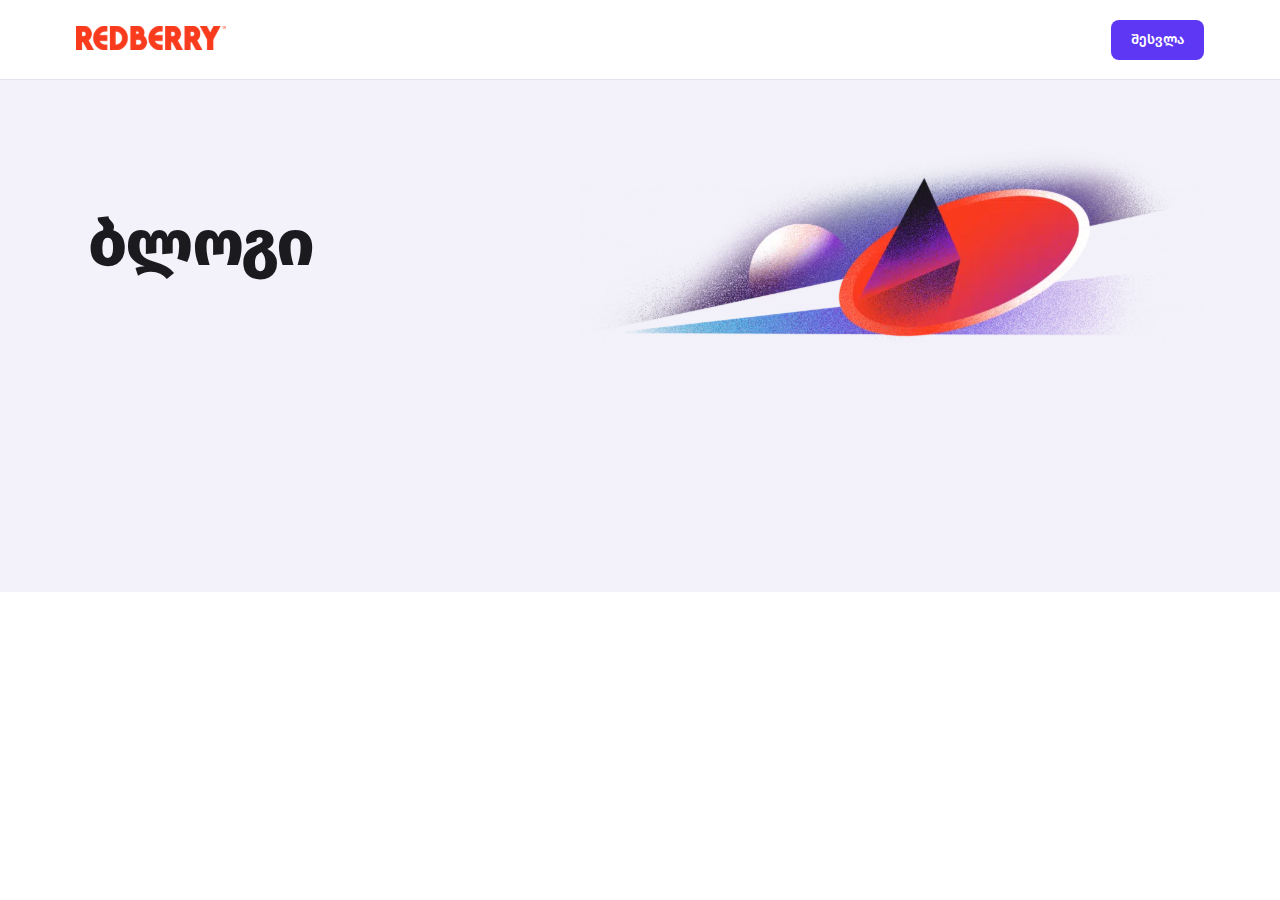
<file: index.html>
<!DOCTYPE html>
<html lang="en">
  <head>
    <meta charset="UTF-8" />
    <meta name="viewport" content="width=device-width, initial-scale=1.0" />
    <title>Bootcamp Blog</title>
    <link rel="stylesheet" href="./common.css" />
    <link rel="stylesheet" href="./index.css" />
  </head>
  <body>
    <div class="modal">
      <form class="login">
        <img class="closeBtn" src="./assets/images/cross.svg" alt="" />
        <h2>შესვლა</h2>
        <label for="email">ელ-ფოსტა</label>
        <input
          name="email"
          id="email"
          type="email"
          placeholder="Example@redberry.ge"
          required
        />
        <span id="warningMessage"
          ><img class="warning" src="./assets/images/info-circle.svg" alt="" />
          ელ-ფოსტა არ მოიძებნა</span
        >
        <button type="submit">შესვლა</button>
      </form>
    </div>

    <div class="container">
      <header>
        <a href="./index.html"
          ><img src="./assets/images/LOGO-02 3.svg" alt="Redberry Logo"
        /></a>
        <button id="loginBtn">შესვლა</button>
      </header>
      <section class="under-header">
        <span>ბლოგი</span>
        <img src="./assets/images/Blog-1024x355 1.svg" alt="blog background" />
      </section>
      <section class="categories">
        <ul class="categoriesList"></ul>
      </section>
      <main id="blogsArea"></main>
    </div>
    <script src="./Login/login-validation.js"></script>
    <script src="./filter_blogs.js"></script>
    <script src="./main.js"></script>
  </body>
</html>
</file>
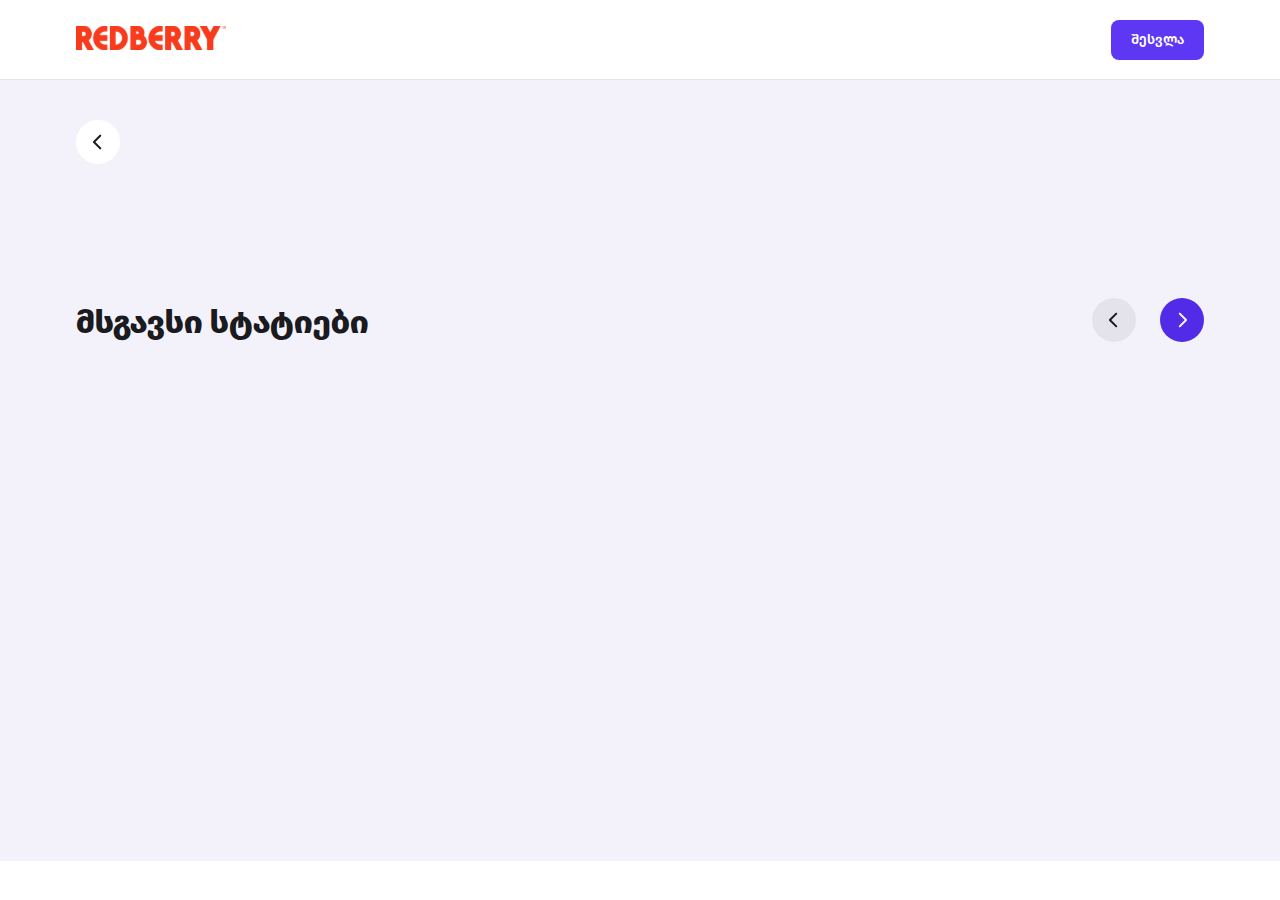
<file: Blog/blog.html>
<!DOCTYPE html>
<html lang="en">
  <head>
    <meta charset="UTF-8" />
    <meta name="viewport" content="width=device-width, initial-scale=1.0" />
    <title>Blog Title</title>
    <link rel="stylesheet" href="../common.css" />
    <link rel="stylesheet" href="./blog.css" />
  </head>
  <body>
    <div class="modal">
      <form class="login">
        <img class="closeBtn" src="../assets/images/cross.svg" alt="" />
        <h2>შესვლა</h2>
        <label for="email">ელ-ფოსტა</label>
        <input
          name="email"
          id="email"
          type="email"
          placeholder="Example@redberry.ge"
        />
        <span id="warningMessage"
          ><img class="warning" src="../assets/images/info-circle.svg" alt="" />
          ელ-ფოსტა არ მოიძებნა</span
        >
        <button>შესვლა</button>
      </form>
    </div>
    <div class="container">
      <header>
        <a href="../index.html"
          ><img src="../assets/images/LOGO-02 3.svg" alt="Redberry Logo"
        /></a>
        <button id="loginBtn">შესვლა</button>
      </header>
      <main>
        <a href="../index.html"
          ><img class="back-btn" src="../assets/images/Arrow-back.png" alt=""
        /></a>
      </main>
      <section class="blog-slider">
        <div class="slider-head">
          <h2>მსგავსი სტატიები</h2>
          <div class="btns">
            <button id="sliderBackBtn">
              <img src="../assets/images/Arrow-back-grey.svg" alt="" />
            </button>
            <button id="sliderForwardBtn">
              <img src="../assets/images/Arrow-forward-blue.svg" alt="" />
            </button>
          </div>
        </div>
        <div class="blogs-container"></div>
      </section>
    </div>
    <script src="./blog.js"></script>
    <script src="../Login/login-validation.js"></script>
  </body>
</html>
</file>
<file: common.css>
@font-face {
  font-family: "FiraGo";
  src: url(./assets/font/Download_Folder_FiraGO_1001/Fonts/FiraGO_TTF_1001/Roman/FiraGO-ExtraBold.ttf)
    format("truetype");
  font-weight: 800;
}

@font-face {
  font-family: "FiraGo";
  src: url(./assets/font/Download_Folder_FiraGO_1001/Fonts/FiraGO_TTF_1001/Roman/FiraGO-Medium.ttf)
    format("truetype");
  font-weight: 500;
}

@font-face {
  font-family: "FiraGo";
  src: url(./assets/font/Download_Folder_FiraGO_1001/Fonts/FiraGO_TTF_1001/Roman/FiraGO-Regular.ttf)
    format("truetype");
  font-weight: 400;
}

* {
  margin: 0;
  padding: 0;
  box-sizing: border-box;
  font-family: "FiraGo";
}

.container {
  height: 100%;
  width: 100%;
  background-color: #f3f2fa;
}

header {
  background-color: #fff;
  padding-inline: 76px;
  height: 80px;
  display: flex;
  align-items: center;
  justify-content: space-between;
  border-bottom: 1px solid #e4e3eb;
  position: fixed;
  z-index: 1000;
  top: 0;
  left: 0;
  width: 100%;
}

header button {
  cursor: pointer;
  outline: none;
  border: none;
  background-color: #5d37f3;
  padding: 10px 20px;
  border-radius: 8px;
  color: #fff;
  font-size: 14px;
  font-weight: 500;
  line-height: 20px;
}

.modal {
  display: none;
  position: fixed;
  z-index: 1;
  left: 0;
  top: 0;
  width: 100%;
  height: 100%;
  overflow: auto;
  background-color: #1a1a1f;
  background-color: #1a1a1f24;
}

.login {
  padding: 20px 20px 40px 20px;
  position: absolute;
  background-color: white;
  border-radius: 12px;
  width: 480px;
  height: 300px;
  display: flex;
  flex-direction: column;
  align-items: center;
  justify-content: flex-end;
  left: 50%;
  top: 50%;
  transform: translate(-50%, -50%);
}

.closeBtn {
  position: absolute;
  right: 20px;
  top: 20px;
  cursor: pointer;
}

.login h2 {
  color: #1a1a1f;
  text-align: center;
  font-size: 24px;
  font-style: normal;
  font-weight: 700;
  line-height: 32px; /* 133.333% */
  margin-bottom: 24px;
}
.login label {
  color: #1a1a1f;
  font-size: 14px;
  font-style: normal;
  font-weight: 500;
  line-height: 20px; /* 142.857% */
  margin-bottom: 8px;
  align-self: flex-start;
}

#email {
  outline: none;
  width: 100%;
  padding: 12px 16px;
  margin-bottom: 24px;
  border-radius: 12px;
  border: 1.5px solid #5d37f3;
  background: #f7f7ff;
  color: #1a1a1f;
  font-size: 14px;
  font-style: normal;
  font-weight: 400;
  line-height: 20px; /* 142.857% */
}

.login span {
  display: flex;
  gap: 8px;
  align-items: center;
  color: #ea1919;
  font-size: 12px;
  font-style: normal;
  font-weight: 400;
  line-height: 20px; /* 166.667% */
  margin-bottom: 24px;
  align-self: flex-start;
  display: none;
}

.login button {
  cursor: pointer;
  width: 100%;
  border: none;
  outline: none;
  border-radius: 8px;
  background: #5d37f3;
  padding: 10px 20px;
  color: #fff;
  font-size: 14px;
  font-style: normal;
  font-weight: 500;
  line-height: 20px; /* 142.857% */
}

/*------------------------Add Blog Modal Style---------------------------*/

.add_blog_modal {
  padding: 20px 20px 40px 20px;
  position: absolute;
  background-color: white;
  width: 480px;
  height: 300px;
  display: flex;
  flex-direction: column;
  align-items: center;
  justify-content: flex-end;
  left: 50%;
  top: 50%;
  transform: translate(-50%, -50%);
}

.add_blog_modal_closeBtn {
  position: absolute;
  right: 20px;
  top: 20px;
  cursor: pointer;
}

.add_blog_modal_Ok {
  cursor: pointer;
  width: 100%;
  border: none;
  outline: none;
  border-radius: 8px;
  background: #5d37f3;
  padding: 10px 20px;
  color: #fff;
  font-size: 14px;
  font-style: normal;
  font-weight: 500;
  line-height: 20px; /* 142.857% */
}

/*------------------------Add Blog Modal Style---------------------------*/
</file>
<file: index.css>
body {
  width: 100vw;
  overflow-x: hidden;
}

.under-header {
  padding: 144px 76px 64px 89px;
  display: flex;
  align-items: center;
  justify-content: space-between;
}

.under-header span {
  color: #1a1a1f;
  font-size: 64px;
  font-style: normal;
  font-weight: 700;
  line-height: 72px;
}

.categories {
  padding: 54px 25%;
  display: flex;
  align-items: center;
  justify-content: center;
}

.categoriesList {
  display: flex;
  gap: 24px;
  overflow: auto;
  white-space: nowrap;
  padding-bottom: 10px;
}

::-webkit-scrollbar {
  width: 10px;
}

::-webkit-scrollbar-track {
  background: #f1f1f1;
}

::-webkit-scrollbar-thumb {
  background: rgb(226, 226, 236);
  border-radius: 10px;
}

::-webkit-scrollbar-thumb:hover {
  background: rgb(170, 170, 248);
}
.categoriesList li {
  list-style: none;
  font-size: 12px;
  font-style: normal;
  font-weight: 500;
  line-height: 16px;
  cursor: pointer;
  padding: 8px 16px;
  border-radius: 30px;
}

.categoriesListForBlog {
  display: flex;
  flex-wrap: wrap;
  margin-bottom: 16px;
  gap: 16px;
}

.chosenLi {
  border: 1px solid #000;
}

.categoriesList li:hover {
  font-size: 14px;
}

main {
  display: grid;
  grid-template-columns: repeat(3, 1fr);
  padding-inline: 76px;
  padding-bottom: 66px;
  grid-gap: 56px 32px;
}

.blogPost {
  display: flex;
  flex-direction: column;
  align-items: flex-start;
  justify-content: space-between;
  border-radius: 12px;
}

.blogPost:hover {
  background-color: #dbd6ff;
}

.blog-photo {
  border-radius: 12px;
  width: 100%;
  height: 328px;
  object-fit: cover;
  margin-bottom: 24px;
}

.blogPost h4 {
  margin-bottom: 8px;
  color: #1a1a1f;
  font-size: 16px;
  font-style: normal;
  font-weight: 500;
  line-height: 20px; /* 125% */
}

.blogPost h6 {
  margin-bottom: 16px;
  color: #85858d;
  font-size: 12px;
  font-style: normal;
  font-weight: 400;
  line-height: 16px; /* 133.333% */
}

.blogPost h2 {
  margin-bottom: 16px;
  color: #1a1a1f;
  font-size: 20px;
  font-style: normal;
  font-weight: 500;
  line-height: 28px; /* 140% */
}

.blogPost p {
  margin-bottom: 16px;
  color: #404049;
  font-size: 16px;
  font-style: normal;
  font-weight: 400;
  line-height: 28px; /* 175% */
}

.blogPost a {
  color: #5d37f3;
  font-size: 14px;
  font-style: normal;
  font-weight: 500;
  line-height: 20px; /* 142.857% */
  text-decoration: none;
  display: flex;
  align-items: center;
  gap: 4px;
}
</file>
<file: Blog/blog.css>
body {
  width: 100vw;
  overflow-x: hidden;
}

main {
  padding: 120px 25%;
  display: flex;
  flex-direction: column;
}

.back-btn {
  position: fixed;
  left: 76px;
}

.blog-section {
  width: 100%;
}

.blog-section .blog-bg {
  border-radius: 12px;
  width: 100%;
  margin-bottom: 40px;
}

.blog-section .blog-author {
  margin-bottom: 8px;
  color: #1a1a1f;
  font-size: 16px;
  font-style: normal;
  font-weight: 500;
  line-height: 20px; /* 125% */
}

.blog-section .blog-date {
  margin-bottom: 24px;
  color: #85858d;
  font-size: 12px;
  font-style: normal;
  font-weight: 400;
  line-height: 16px; /* 133.333% */
}

.blog-section .blog-title {
  margin-bottom: 24px;
  color: #1a1a1f;
  font-size: 32px;
  font-style: normal;
  font-weight: 700;
  line-height: 40px; /* 125% */
}

.blog-section .blogs-categories {
  margin-bottom: 40px;
}

.blogs-categories .categories-list {
  display: flex;
  gap: 16px;
}

.categories-list li {
  border-radius: 30px;
  padding: 6px 10px;
  list-style: none;
  font-size: 12px;
  font-style: normal;
  font-weight: 500;
  line-height: 16px;
}

.blog-section .blog-article {
  margin-bottom: 40px;
  color: #404049;
  font-size: 16px;
  font-style: normal;
  font-weight: 400;
  line-height: 28px; /* 175% */
}

.blog-slider {
  padding: 58px 76px 475px;
  display: flex;
  flex-direction: column;
  gap: 40px;
}

.slider-head {
  display: flex;
  align-items: center;
  justify-content: space-between;
}

.slider-head h2 {
  color: #1a1a1f;
  font-size: 32px;
  font-style: normal;
  font-weight: 700;
  line-height: 40px; /* 125% */
}

.slider-head .btns {
  display: flex;
  align-items: center;
  justify-content: center;
  gap: 24px;
}

.btns button {
  background: transparent;
  outline: none;
  border: none;
  cursor: pointer;
}

.blogs-container {
  flex-wrap: wrap;
  display: flex;
  gap: 32px;
}
.blogPost {
  max-width: 408px;
}

.blog-photo {
  border-radius: 12px;
  width: 408px;
  height: 328px;
  margin-bottom: 24px;
  border-radius: 12px;
  object-fit: cover;
}

.blogPost h4 {
  margin-bottom: 8px;
  color: #1a1a1f;
  font-size: 16px;
  font-style: normal;
  font-weight: 500;
  line-height: 20px; /* 125% */
}

.blogPost h6 {
  margin-bottom: 16px;
  color: #85858d;
  font-size: 12px;
  font-style: normal;
  font-weight: 400;
  line-height: 16px; /* 133.333% */
}

.blogPost h2 {
  margin-bottom: 16px;
  color: #1a1a1f;
  font-size: 20px;
  font-style: normal;
  font-weight: 500;
  line-height: 28px; /* 140% */
}

.blogPost p {
  margin-bottom: 16px;
  color: #404049;
  font-size: 16px;
  font-style: normal;
  font-weight: 400;
  line-height: 28px; /* 175% */
}

.blogPost a {
  color: #5d37f3;
  font-size: 14px;
  font-style: normal;
  font-weight: 500;
  line-height: 20px; /* 142.857% */
  text-decoration: none;
  display: flex;
  align-items: center;
  gap: 4px;
}
</file>
